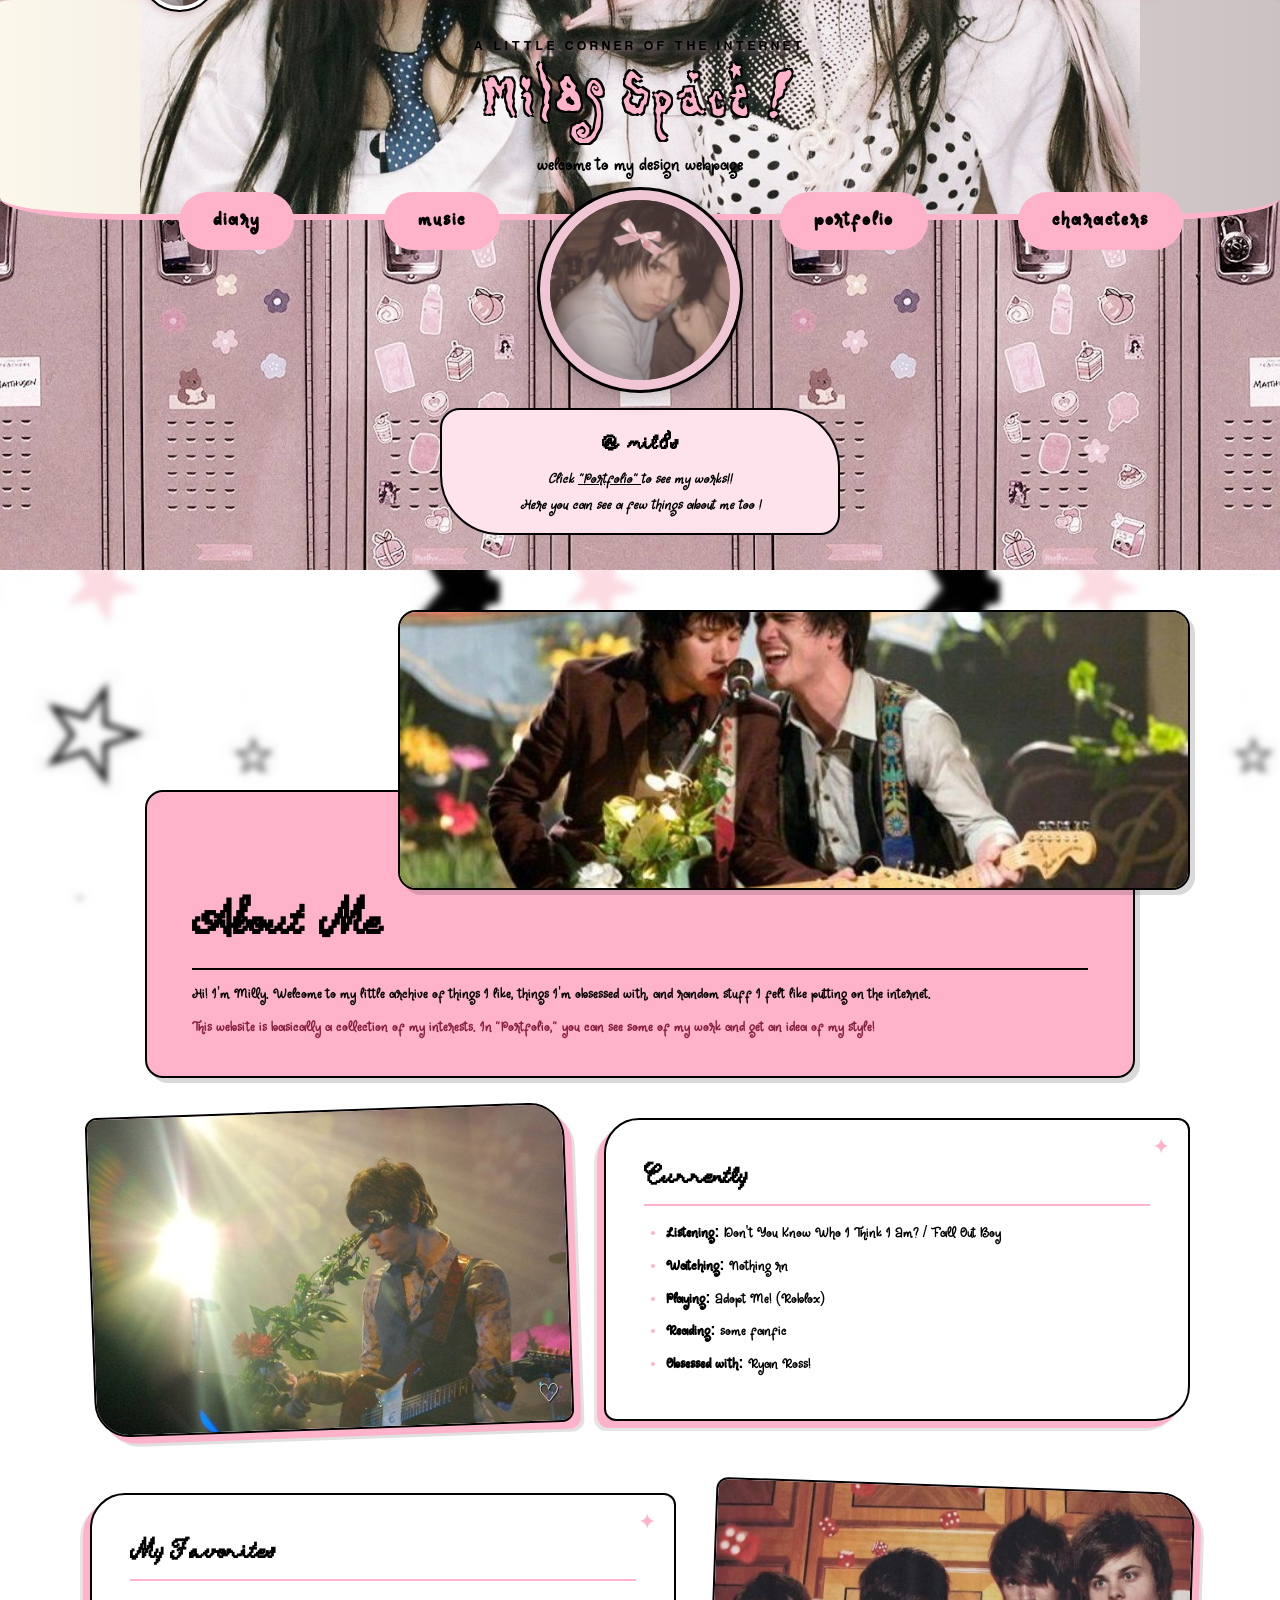
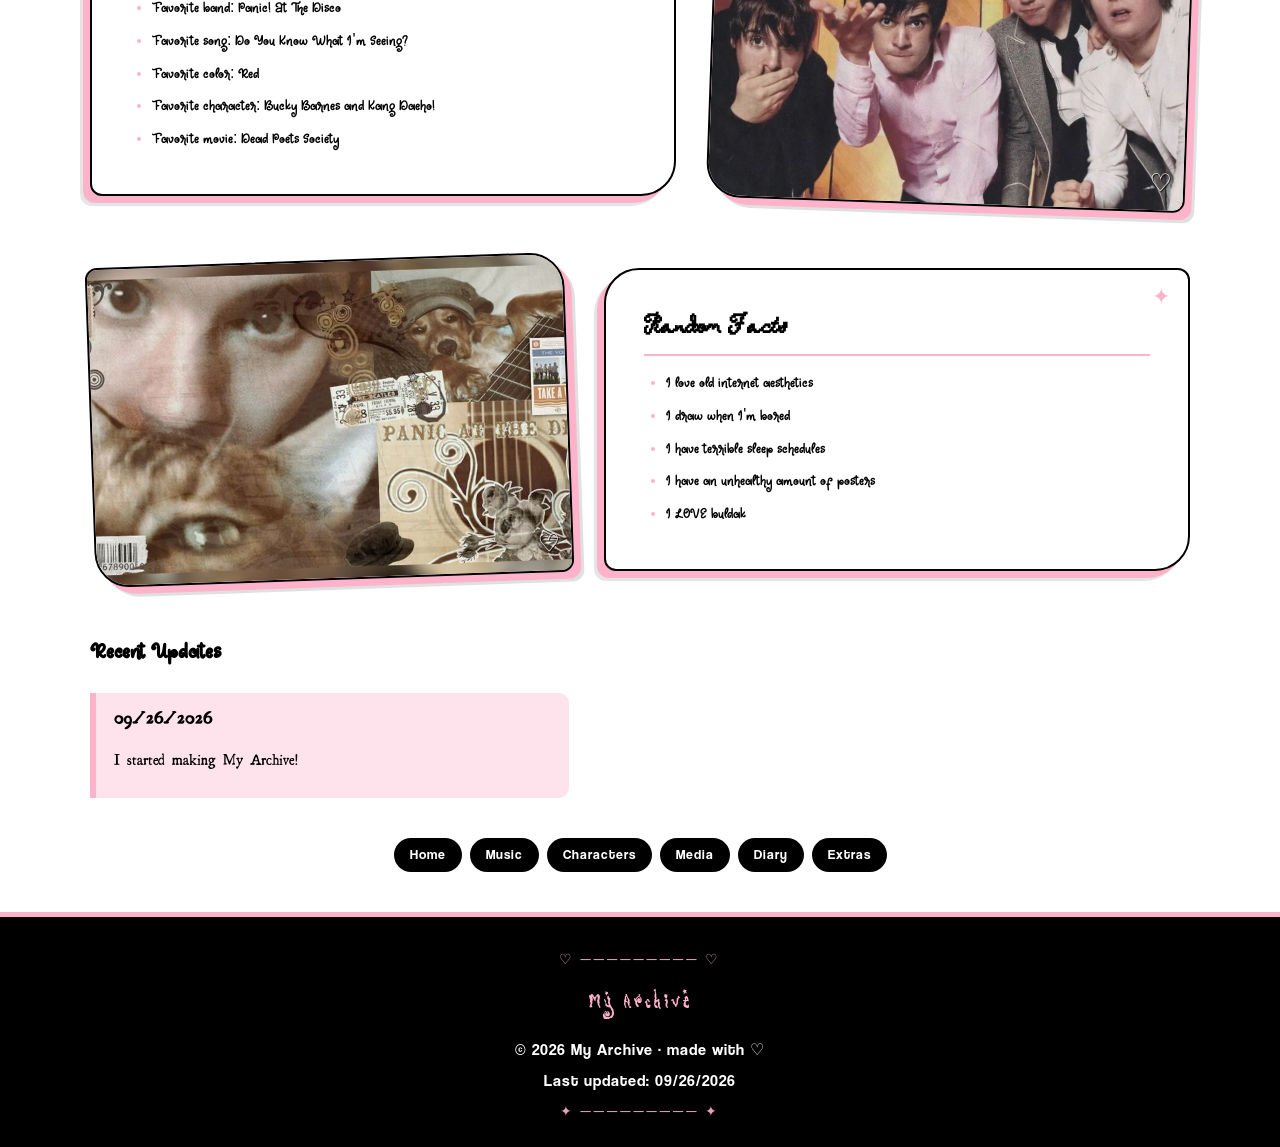
<file: index.html>
<!DOCTYPE html>
<html lang="en">
<head>
    <meta charset="UTF-8">
    <meta name="viewport" content="width=device-width, initial-scale=1.0">
    <link rel="stylesheet" href="css/estilos.css">
    <title>Mil8s Space</title>
</head>


<body>

    <nav class="scroll-nav" id="scrollNav">

        <div class="scroll-profile">
            <div class="scroll-avatar"></div>
            <span>mil8s space</span>
        </div>

        <div class="scroll-links">
            <a href="index.html">menu</a>
            <a href="music.html">music</a>
            <a href="diary.html">diary</a>
            <a href="characters.html">characters</a>
        </div>

    </nav>

    <!-- HEADER -->
    <header class="profile-header">

        <div class="banner">
            <p class="eyebrow">a little corner of the internet</p>
            <h1>Mil8s Space ! </h1>
            <p>welcome to my design webpage</p>
        </div>

        <div class="profile-area">

            <nav class="side-nav left-nav">
                <a href="diary.html">diary</a>
                <a href="music.html">music</a>
            </nav>

            <div class="profile-center">

                <div class="profile-picture">
                    <img src="img/ryro.jpg" alt="My profile picture">
                </div>

                <div class="profile-bio">
                    <h2> @ mil8s </h2>
                    <p>
                        Click  <a href="media.html"> "Portfolio" </a> 
                        to see my works!! <br>  
                      Here you can see a few things about me too !                        
                    </p>
                </div>

            </div>

            <nav class="side-nav right-nav">
                <a href="media.html"> portfolio </a>
                <a href="characters.html"> characters</a>
            </nav>

        </div>

    </header>


  <!-- MAIN CONTENT -->
<main>

    <!-- ABOUT ME -->
 <section class="about-banner">

    <div class="about-image">
        <img src="img/ryden.jpeg" alt="Ryden">
    </div>

    <div class="about-text">
        <h2>About Me</h2>

        <p>
         Hi! I'm Milly.
         Welcome to my little archive of things I like,
         things I'm obsessed with, and random stuff I felt
         like putting on the internet.
        </p>

        <p2>
            This website is basically a collection of my
            interests. In "Portfolio," you can see some of my work
            and get an idea of my style!
        </p2>

    </div>

</section>


    <!-- CURRENTLY -->
    <div class="content-row">

        <div class="content-image">
            <img src="img/ryro2.jpg" alt="Currently">
        </div>

        <section class="content-card">
            <h2>Currently</h2>

            <ul>
                <li><strong>Listening:</strong> Don't You Know Who I Think I Am? / Fall Out Boy</li>
                <li><strong>Watching:</strong> Nothing rn</li>
                <li><strong>Playing:</strong> Adopt Me! (Roblox)</li>
                <li><strong>Reading:</strong> some fanfic</li>
                <li><strong>Obsessed with:</strong> Ryan Ross!</li>
            </ul>
        </section>

    </div>


    <!-- FAVORITES -->
    <div class="content-row reverse">

        <section class="content-card">
            <h2>My Favorites</h2>

            <ul>
                <li>Favorite band: Panic! At The Disco</li>
                <li>Favorite song: Do You Know What I'm Seeing?</li>
                <li>Favorite color: Red</li>
                <li>Favorite character: Bucky Barnes and Kang Daeho!</li>
                <li>Favorite movie: Dead Poets Society</li>
            </ul>
        </section>

        <div class="content-image">
            <img src="img/panic1.jpg" alt="Favorites">
        </div>

    </div>


    <!-- RANDOM FACTS -->
    <div class="content-row">

        <div class="content-image">
            <img src="img/ryrobg.jpg" alt="Random facts">
        </div>

        <section class="content-card">
            <h2>Random Facts</h2>

            <ul>
                <li> I love old internet aesthetics </li>
                <li> I draw when I'm bored </li>
                <li> I have terrible sleep schedules </li>
                <li> I have an unhealthy amount of posters </li>
                <li> I LOVE buldak</li>
            </ul>
        </section>

            <!-- RECENT UPDATES -->
            <section class="card-updates">
                <h2>Recent Updates</h2>

                <article>
                    <h3>09/26/2026</h3>
                    <p>
                        I started making My Archive!
                    </p>
                </article>
            </section>

        </div>


        
    </main>

    <!-- MAIN NAV STRIP -->
    <nav class="main-nav">
        <a href="index.html">Home</a>
        <a href="music.html">Music</a>
        <a href="characters.html">Characters</a>
        <a href="media.html">Media</a>
        <a href="diary.html">Diary</a>
        <a href="extras.html">Extras</a>
    </nav>

<!-- FOOTER -->
<footer>
    <div class="footer-decoration">♡ ───────── ♡</div>
    <p class="footer-title">My Archive</p>
    <p>© 2026 My Archive · made with ♡</p>
    <p>Last updated: 09/26/2026</p>
    <div class="footer-decoration">✦ ───────── ✦</div>
</footer>

<script>
    const scrollNav = document.getElementById("scrollNav");

    window.addEventListener("scroll", () => {

        if (window.scrollY > 250) {
            scrollNav.classList.add("show");
        } else {
            scrollNav.classList.remove("show");
        }

    });
</script>

</body>
</html>

</body>
</html>
</file>
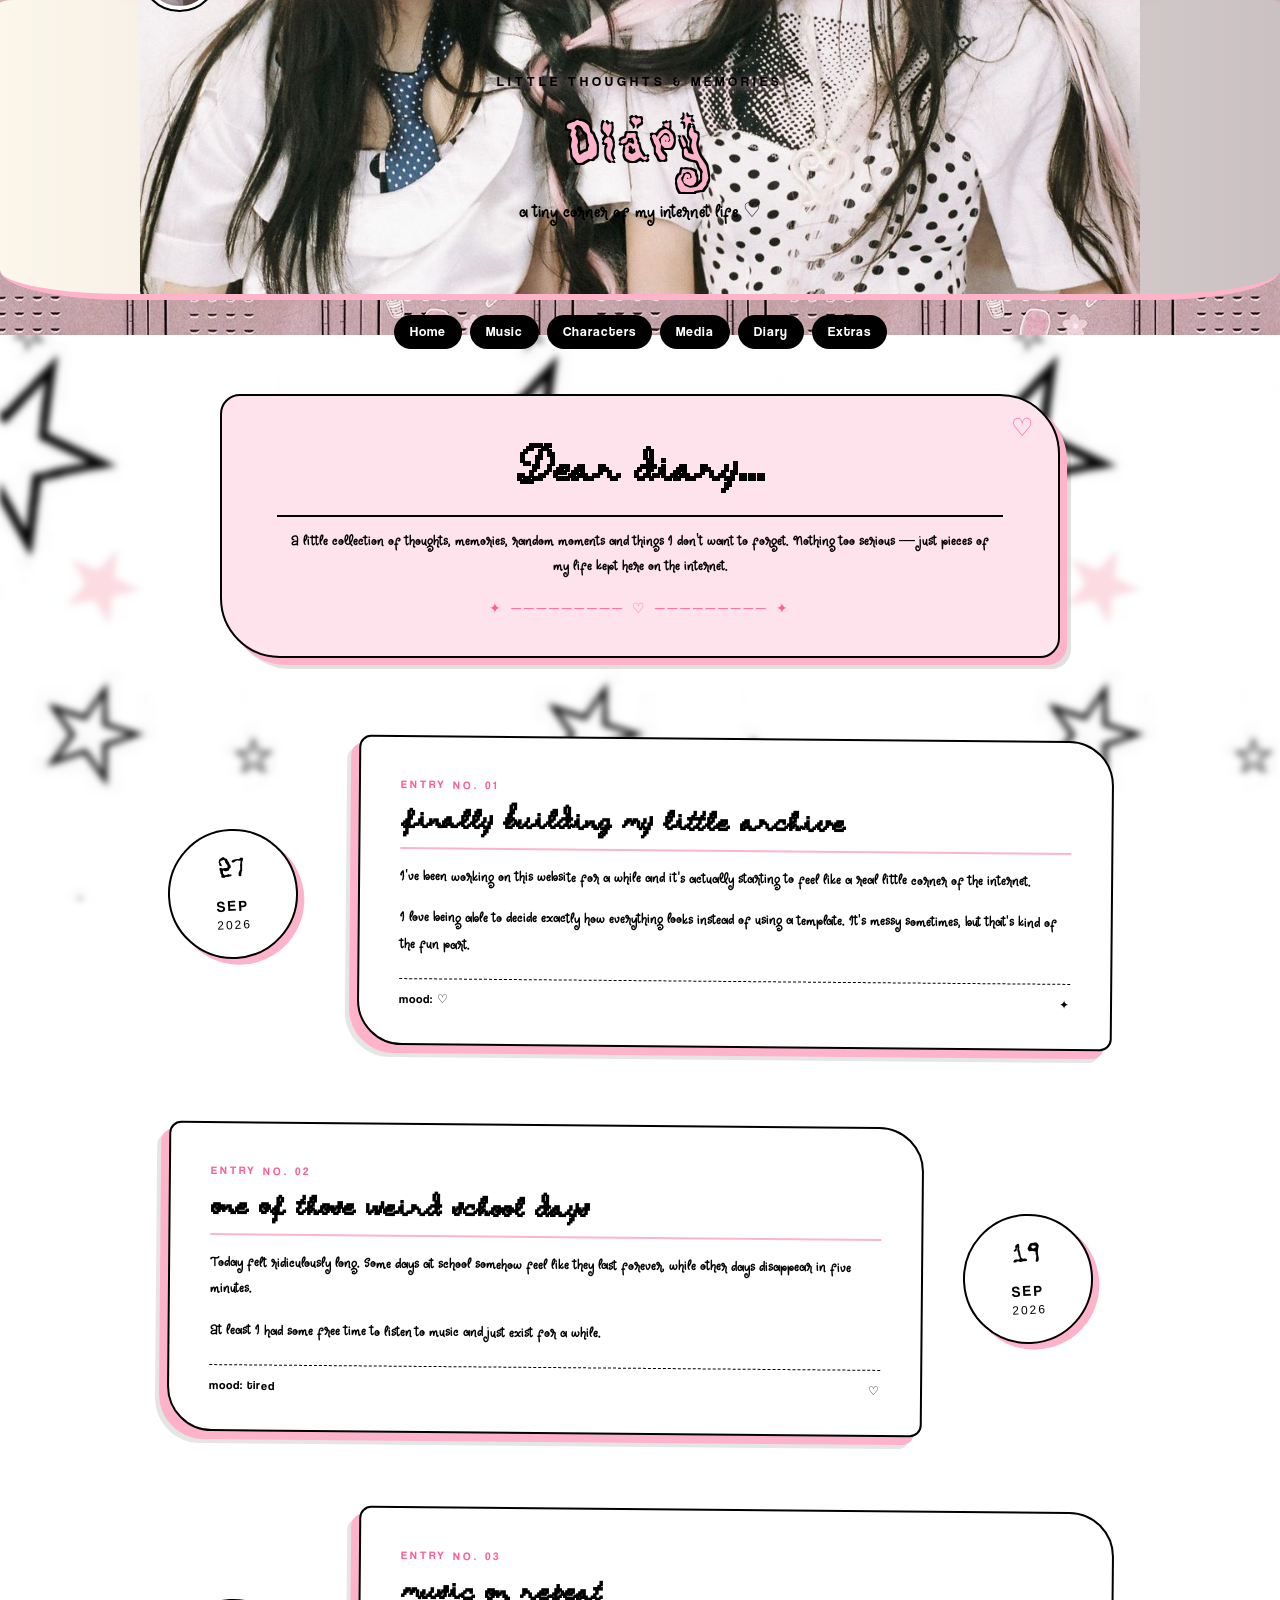
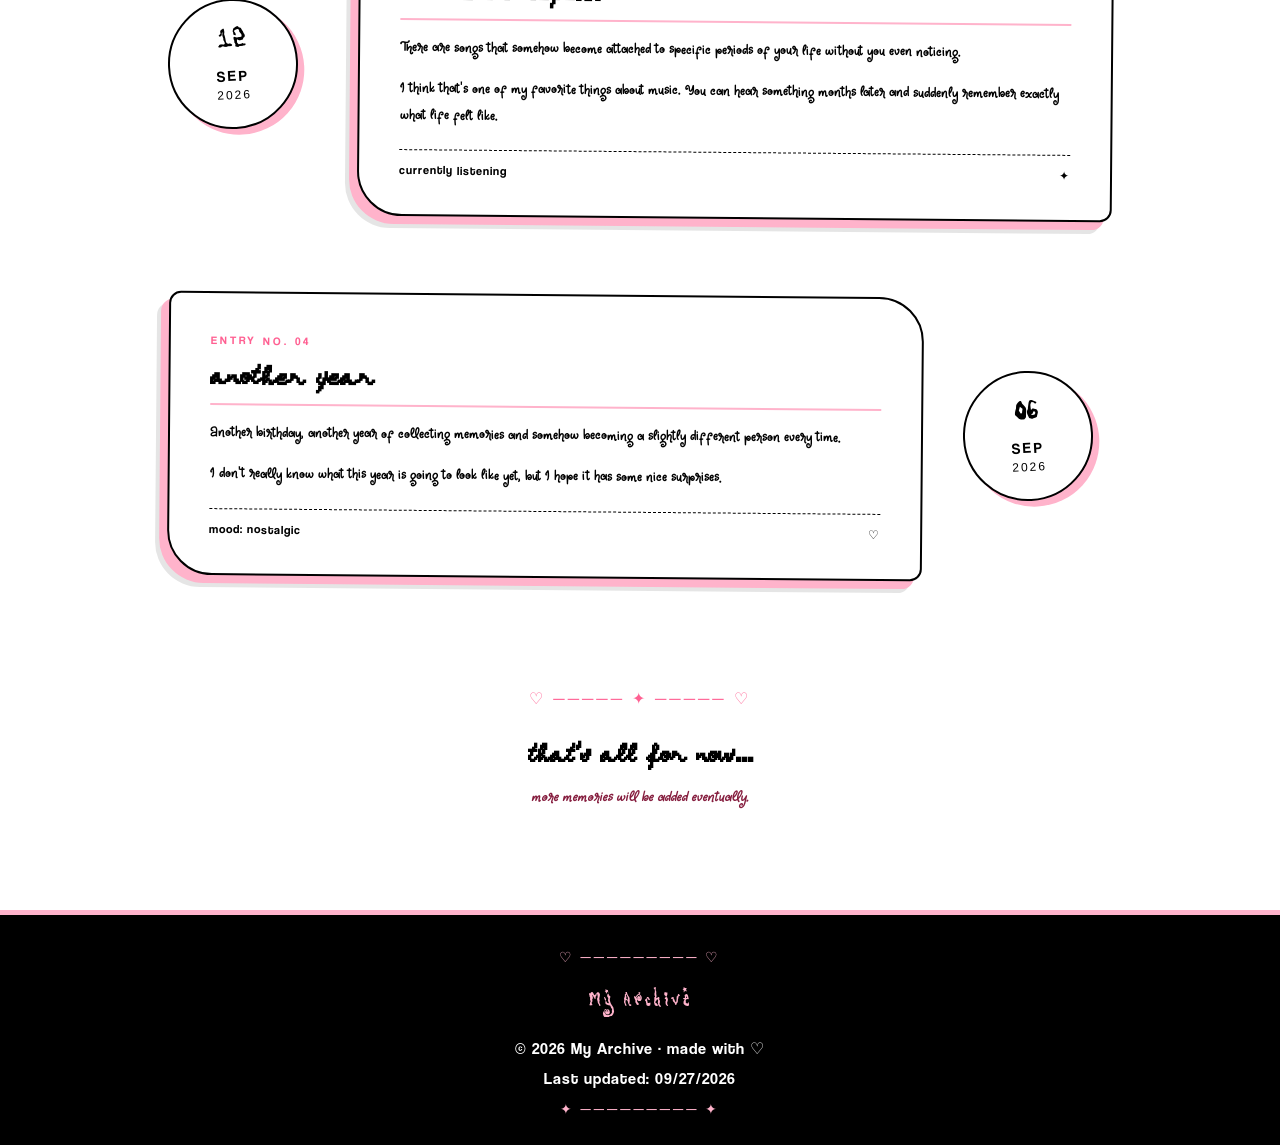
<file: diary.html>
<!DOCTYPE html>
<html lang="en">

<head>
    <meta charset="UTF-8">
    <meta name="viewport" content="width=device-width, initial-scale=1.0">

    <link rel="stylesheet" href="css/diary.css">

    <title>Mil8s Archive — Diary</title>
</head>


<body>


    <!-- =====================================================
         SCROLL NAV
    ====================================================== -->

    <nav class="scroll-nav" id="scrollNav">

        <div class="scroll-profile">
            <div class="scroll-avatar"></div>
            <span>mil8s</span>
        </div>

        <div class="scroll-links">
            <a href="index.html">menu</a>
            <a href="music.html">music</a>
            <a href="diary.html">diary</a>
            <a href="characters.html">characters</a>
        </div>

    </nav>


    <!-- =====================================================
         HEADER
    ====================================================== -->

    <header class="diary-header">

        <div class="diary-banner">

            <p class="eyebrow">
                little thoughts & memories
            </p>

            <h1>Diary</h1>

            <p>
                a tiny corner of my internet life ♡
            </p>

        </div>

    </header>


    <!-- =====================================================
         MAIN NAV
    ====================================================== -->

    <nav class="main-nav">

        <a href="index.html">Home</a>
        <a href="music.html">Music</a>
        <a href="characters.html">Characters</a>
        <a href="media.html">Media</a>
        <a href="diary.html">Diary</a>
        <a href="extras.html">Extras</a>

    </nav>


    <!-- =====================================================
         MAIN
    ====================================================== -->

    <main>


        <!-- =================================================
             INTRO
        ================================================== -->

        <section class="diary-intro">

            <div class="intro-decoration">♡</div>

            <h2>Dear diary...</h2>

            <p>
                A little collection of thoughts, memories,
                random moments and things I don't want to forget.
                Nothing too serious — just pieces of my life
                kept here on the internet.
            </p>

            <div class="intro-line">
                ✦ ───────── ♡ ───────── ✦
            </div>

        </section>


        <!-- =================================================
             DIARY ENTRIES
        ================================================== -->

        <section class="diary-entries">


            <!-- ---------- ENTRY 01 ---------- -->

            <article class="diary-entry">
                <div class="entry-date">
                    <span class="day">27</span>
                    <span class="month">
                        SEP
                    </span>
                    <span class="year">
                        2026
                    </span>

                </div>


                <div class="entry-paper">

                    <span class="entry-number">
                        entry no. 01
                    </span>

                    <h2>
                        finally building my little archive
                    </h2>

                    <p>
                        I've been working on this website for a while
                        and it's actually starting to feel like a real
                        little corner of the internet.
                    </p>

                    <p>
                        I love being able to decide exactly how
                        everything looks instead of using a template.
                        It's messy sometimes, but that's kind of the
                        fun part.
                    </p>

                    <div class="entry-footer">
                        <span>mood: ♡</span>
                        <span>✦</span>
                    </div>

                </div>

            </article>


            <!-- ---------- ENTRY 02 ---------- -->

            <article class="diary-entry reverse">

                <div class="entry-date">

                    <span class="day">19</span>

                    <span class="month">
                        SEP
                    </span>

                    <span class="year">
                        2026
                    </span>

                </div>


                <div class="entry-paper">

                    <span class="entry-number">
                        entry no. 02
                    </span>

                    <h2>
                        one of those weird school days
                    </h2>

                    <p>
                        Today felt ridiculously long. Some days at
                        school somehow feel like they last forever,
                        while other days disappear in five minutes.
                    </p>

                    <p>
                        At least I had some free time to listen to
                        music and just exist for a while.
                    </p>

                    <div class="entry-footer">
                        <span>mood: tired</span>
                        <span>♡</span>
                    </div>

                </div>

            </article>


            <!-- ---------- ENTRY 03 ---------- -->

            <article class="diary-entry">

                <div class="entry-date">

                    <span class="day">12</span>

                    <span class="month">
                        SEP
                    </span>

                    <span class="year">
                        2026
                    </span>

                </div>


                <div class="entry-paper">

                    <span class="entry-number">
                        entry no. 03
                    </span>

                    <h2>
                        music on repeat
                    </h2>

                    <p>
                        There are songs that somehow become attached
                        to specific periods of your life without you
                        even noticing.
                    </p>

                    <p>
                        I think that's one of my favorite things about
                        music. You can hear something months later and
                        suddenly remember exactly what life felt like.
                    </p>

                    <div class="entry-footer">
                        <span>currently listening</span>
                        <span>✦</span>
                    </div>

                </div>

            </article>


            <!-- ---------- ENTRY 04 ---------- -->

            <article class="diary-entry reverse">

                <div class="entry-date">

                    <span class="day">06</span>

                    <span class="month">
                        SEP
                    </span>

                    <span class="year">
                        2026
                    </span>

                </div>


                <div class="entry-paper">

                    <span class="entry-number">
                        entry no. 04
                    </span>

                    <h2>
                        another year
                    </h2>

                    <p>
                        Another birthday, another year of collecting
                        memories and somehow becoming a slightly
                        different person every time.
                    </p>

                    <p>
                        I don't really know what this year is going
                        to look like yet, but I hope it has some nice
                        surprises.
                    </p>

                    <div class="entry-footer">
                        <span>mood: nostalgic</span>
                        <span>♡</span>
                    </div>

                </div>

            </article>


        </section>


        <!-- =================================================
             END
        ================================================== -->

        <section class="diary-end">

            <div>
                ♡ ───── ✦ ───── ♡
            </div>

            <h2>
                that's all for now...
            </h2>

            <p>
                more memories will be added eventually.
            </p>

        </section>


    </main>


    <!-- =====================================================
         FOOTER
    ====================================================== -->

    <footer>

        <div class="footer-decoration">
            ♡ ───────── ♡
        </div>

        <p class="footer-title">
            My Archive
        </p>

        <p>
            © 2026 My Archive · made with ♡
        </p>

        <p>
            Last updated: 09/27/2026
        </p>

        <div class="footer-decoration">
            ✦ ───────── ✦
        </div>

    </footer>


    <!-- =====================================================
         SCRIPT
    ====================================================== -->

    <script>

        const scrollNav =
            document.getElementById("scrollNav");

        window.addEventListener("scroll", () => {

            if (window.scrollY > 250) {

                scrollNav.classList.add("show");

            } else {

                scrollNav.classList.remove("show");

            }

        });

    </script>


</body>
</html>
</file>
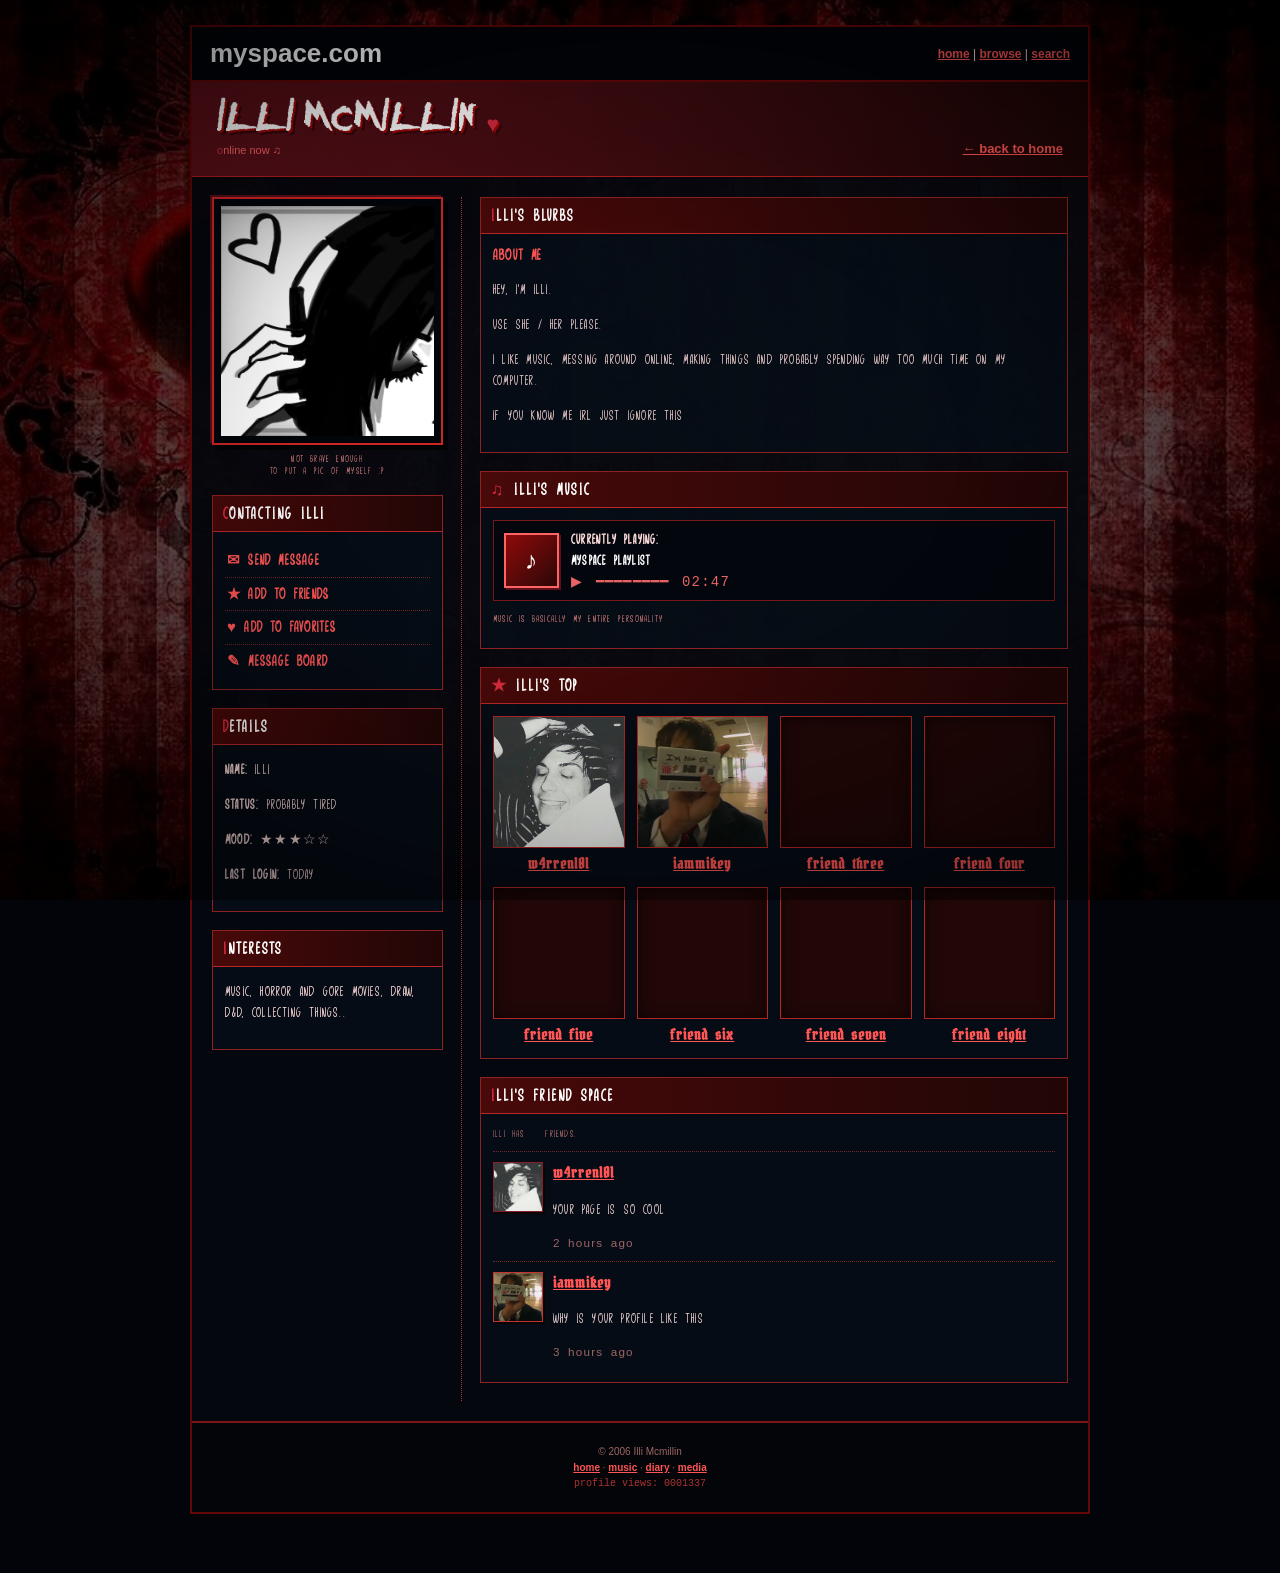
<file: characters/illi.html>
<!DOCTYPE html>
<html lang="en">

<head>
    <meta charset="UTF-8">
    <meta name="viewport" content="width=device-width, initial-scale=1.0">

    <link rel="stylesheet" href="../css/illi.css">

    <title>Illi Mcmillin - MySpace</title>
</head>

<body>

    <div class="myspace">

        <!-- ---------- TOP ---------- -->

        <header class="top">

            <div class="logo">
                myspace<span>.com</span>
            </div>

            <div class="top-links">
                <a href="../index.html">home</a> |
                <a href="#">browse</a> |
                <a href="#">search</a>
            </div>

        </header>


        <!-- ---------- PROFILE HEADER ---------- -->

        <section class="profile-header">

            <div>
                <h1>Illi Mcmillin</h1>

                <p class="status">
                    online now ♫
                </p>
            </div>

            <div class="profile-links">

                <a href="../index.html">← back to home</a>

            </div>

        </section>


        <!-- ---------- MAIN PROFILE ---------- -->

        <main class="profile-grid">


            <!-- LEFT COLUMN -->

            <aside class="left-column">

                <div class="profile-picture">

                    <img
                        src="../img/illipfp.jpg"
                        alt="Illi's profile picture"
                    >

                </div>


                <p class="photo-caption">
                    not brave enough<br>
                    to put a pic of myself :p
                </p>


                <div class="box contact-box">

                    <h2>Contacting Illi</h2>

                    <a href="#">✉ Send Message</a>
                    <a href="#">★ Add to Friends</a>
                    <a href="#">♥ Add to Favorites</a>
                    <a href="#">✎ Message Board</a>

                </div>


                <div class="box">

                    <h2>Details</h2>

                    <p><b>name:</b> Illi</p>
                    <p><b>status:</b> probably tired</p>
                    <p><b>mood:</b> ★★★☆☆</p>
                    <p><b>last login:</b> today</p>

                </div>


                <div class="box">

                    <h2>Interests</h2>

                    <p>
                        music, horror and gore movies, draw,
                        D&D, collecting things..
                    </p>
                </div>
            </aside>


            <!-- RIGHT COLUMN -->
            <section class="right-column">
                <!-- ABOUT ME -->
                <div class="box about">
                    <h2>Illi's Blurbs</h2>
                    <h3>About me</h3>
                    <p>
                        hey, i'm illi.
                    </p>

                    <p>
                        use she / her please.
                    </p> 

                    <p>
                        i like music, messing around online,
                        making things and probably spending
                        way too much time on my computer.
                    </p>

                    <p>
                        if you know me irl just ignore this
                    </p>

                </div>


                <!-- MUSIC -->

                <div class="box music">

                    <h2>♫ Illi's Music</h2>

                    <div class="song">

                        <div class="album">
                            ♪
                        </div>

                        <div class="song-info">

                            <b>currently playing:</b>

                            <strong>
                                myspace playlist
                            </strong>

                            <span>
                                ▶ ━━━━━━━━ 02:47
                            </span>

                        </div>

                    </div>

                    <p class="music-note">
                        music is basically my entire personality
                    </p>

                </div>


                <!-- TOP 8 -->

                <div class="box">
                    <h2>★ Illi's Top 8</h2>
                    <div class="top-eight">

                <div class="friend">
                     <div class="friend-img">
                       <img src="../img/warrenpfp.jpg" alt="warren">
               </div>
                     <a href="#">w4rrenl0l</a>
                </div>

                <div class="friend">
                     <div class="friend-img">
                       <img src="../img/mikeypfp.jpg" alt="Mikey">
               </div>
                     <a href="#">iammikey</a>
                </div>

                        <div class="friend">
                            <div class="friend-img">03</div>
                            <a href="#">friend three</a>
                        </div>

                        <div class="friend">
                            <div class="friend-img">04</div>
                            <a href="#">friend four</a>
                        </div>

                        <div class="friend">
                            <div class="friend-img">05</div>
                            <a href="#">friend five</a>
                        </div>

                        <div class="friend">
                            <div class="friend-img">06</div>
                            <a href="#">friend six</a>
                        </div>

                        <div class="friend">
                            <div class="friend-img">07</div>
                            <a href="#">friend seven</a>
                        </div>

                        <div class="friend">
                            <div class="friend-img">08</div>
                            <a href="#">friend eight</a>
                        </div>

                    </div>

                </div>


                <!-- COMMENTS -->

                <div class="box comments">
                    <h2>Illi's Friend Space</h2>
                    <p class="small">
                        Illi has 12 friends.
                    </p>

                <div class="comment">
                <div class="comment-pic">
                   <img src="../img/warrenpfp.jpg" alt="Warren">
                 </div>
                  <div>
                   <a href="#">w4rrenl0l</a>
                   <p>
                     YOUR PAGE IS SO COOL
                  </p>
                      <small>
                         2 hours ago
                      </small>
             </div>
        </div>

                <div class="comment">
                <div class="comment-pic">
                   <img src="../img/mikeypfp.jpg" alt="Mikey">
                 </div>
                  <div>
                   <a href="#">iammikey</a>
                   <p>
                     why is your profile like this
                  </p>
                      <small>
                         3 hours ago
                      </small>
             </div>

</div>

                </div>


            </section>

        </main>


        <!-- ---------- FOOTER ---------- -->

        <footer>

            <p>
                © 2006 Illi Mcmillin
            </p>

            <p>
                <a href="../index.html">home</a> ·
                <a href="#">music</a> ·
                <a href="#">diary</a> ·
                <a href="#">media</a>
            </p>

            <p class="counter">
                profile views: 0001337
            </p>

        </footer>

    </div>

</body>
</html>
</file>
<file: css/estilos.css>
/* ---------- PALETA BANNER: ROSA / BLANCO / NEGRO ---------- */
:root {
    --pink-strong: #FF6092;
    --pink: #FFB3CB;
    --pink-light: #FFE3EC;
    --white: #FFFFFF;
    --black: #000000;
    --gray: #B7B7B7;
}

/* ---------- FONTS ---------- */

@font-face {
    font-family: "Pretty On The Inside";
    src: url("../fonts/poti.ttf");
}

@font-face {
    font-family: "Hillos";
    src: url("../fonts/Hillos.otf");
}

@font-face {
    font-family: "Cavalhatriz";
    src: url("../fonts/Cavalhatriz.ttf");
}

@font-face {
    font-family: "Coolvetica";
    src: url("../fonts/Coolvetica.otf");
}

@font-face {
    font-family: "Essays 1743";
    src: url("../fonts/Essays1743.ttf");
}


/* ---------- GENERAL ---------- */

* {
    box-sizing: border-box;
}

body {
    margin: 0;
    padding: 0;

    background-color: #ffffff;
    color: #000000;

    font-family: "Hillos", Arial, Helvetica, sans-serif;
    line-height: 1.6;

    position: relative;
}

body::before {
    content: "";
    position: fixed;
    inset: 0;
    background-image: url(../img/cutestars.jpg);
    filter: blur(3px);
    background-size: 500px;
    z-index: -1;
}

a {
    color: inherit;
}

img {
    display: block;
    max-width: 100%;
}


/* ---------- HEADER ---------- */

.profile-header {
    width: 100%;
    position: relative;
    padding-bottom: 35px;
    overflow: hidden;
}

/* ---------- FONDO DEL HEADER ---------- */

.profile-header::before {
    content: "";
    position: absolute;
    inset: 0;
    background-image: url(../img/lockers.jpg);
    background-size: 600px;
    background-position: center;
    filter: blur(0px);
    transform: scale(1.05);
    z-index: 0;
}

/* ---------- CONTENIDO ---------- */

.profile-header > * {
    position: relative;
    z-index: 1;
}


.banner {
    height: 220px;
            border-radius: 1% 1% 10% 10%;
    background-image:
        url(../img/gg.jpg),
        linear-gradient(to right, #fcf7eb, #cbc1c3);
    background-repeat: no-repeat, no-repeat;
    background-size: 1000px, cover;
    background-position: center 25%, center;
    display: flex;
    flex-direction: column;
    justify-content: center;
    align-items: center;
    text-align: center;
    border-bottom: 6px solid #FFB3CB;
}


/* texto pequeño de arriba */
.banner p.eyebrow {
    margin: 0px 0px 8px 0px;
    color: #000000;
    font-family: "Coolvetica", sans-serif;
    font-size: 0.85rem;
text-shadow: 2px 2px 9px  #F0C5D4;
    letter-spacing: 4px;
    text-transform: uppercase;
}


/* MY ARCHIVE */
.banner h1 {
    margin: 0px 0px 9px 0px;
    color: #FFB3CB;
    font-family: "Pretty On The Inside";
    font-size: 87px;
    font-weight: normal;
    line-height: 1;
    letter-spacing: 5px;
text-shadow:
    2px 2px 0 #000000,
   -2px -2px 0 #000000,
    2px -2px 0 #000000,
   -2px 2px 0 #000000;
}

.banner p {
    margin: 2px 0 0;
    color: #000000;
    font-family: "Hillos", sans-serif;
    font-size: 20px;
    line-height: 0.9;
}


/* ---------- PROFILE AREA ---------- */

.profile-area {
    width: 90%;
    max-width: 1100px;
    margin: -30px auto 0;
    display: flex;
    align-items: flex-start;
    justify-content: center;
    gap: 25px;
}


/* ---------- CENTER ---------- */

.profile-center {
    width: 230px;
    display: flex;
    flex-direction: column;
    align-items: center;
    flex-shrink: 0;
    
}


/* ---------- PROFILE PICTURE ---------- */

.profile-picture {
    width: 200px;
    height: 200px;
    border-radius: 60%;
    background-image: url("../img/ryro.jpg");
    background-size: cover;
    background-position: center;
    border: 10px solid #F0C5D4;
    outline: 3px solid #000000;
    overflow: hidden;
    position: relative;
    z-index: 2;
    box-shadow: 0 8px 20px rgba(0, 0, 0, 0.25);
}

.profile-picture img {
    width: 100%;
    height: 100%;

    object-fit: cover;

    display: block;
}


/* ---------- BIO ---------- */

.profile-bio {
    width: 400px;
    margin-top: 18px;
    padding: 14px;
    background-color: #FFE3EC;
    border: 2px solid #000000;
    border-radius: 20px 60px;
    text-align: center;
}

.profile-bio h2 {
    margin: 0 0 5px;
    color: #000000;
    font-family: "Cavalhatriz", serif;
    font-size: 1.5rem;
}

.profile-bio p {
    margin: 0;
    font-family: "Hillos", sans-serif;
    font-size: 1rem;
    font-style: italic;
}


/* ---------- SIDE NAV ---------- */

.side-nav {
    
    flex: 1;
    display: flex;
    align-items: center;
    gap: 90px;
    padding-top: 2px;
}

.left-nav {
    justify-content: flex-end;
}

.right-nav {
    justify-content: flex-start;
}

.side-nav a {
    padding: 12px 34px;
    color: #000000;
    background-color: #FFB3CB;
    font-family: "Hillos", sans-serif;
    font-size: 21px;
    font-weight: 700;
    letter-spacing: 2px;
    text-decoration: none;

    border-radius: 30px;

    display: inline-block;
    transition: 0.3s ease;
}

.side-nav a:hover {
    color: #FFB3CB;
    background-color: #000000;
    box-shadow: 5px 5px 0 #F0C5D4;

    transform: translate(-2px, -2px);
}


/* ---------- MAIN NAV STRIP ---------- */

.main-nav {
    width: 90%;
    max-width: 1000px;
    margin: -20px auto 40px;

    display: flex;
    justify-content: center;
    flex-wrap: wrap;
    gap: 8px;
}

.main-nav a {
    padding: 6px 16px;

    background-color: #000000;
    color: #FFFFFF;

    font-family: "Coolvetica", sans-serif;
    font-size: 0.85rem;
    letter-spacing: 1px;

    text-decoration: none;
    border-radius: 999px;

    transition: 0.2s ease;
}

.main-nav a:hover {
    background-color: #FFB3CB;
    color: #000000;
}


/* ---------- MAIN ---------- */

main {
    width: 92%;
    max-width: 1100px;
    margin: 0 auto 60px;
}


/* ---------- ABOUT ME ---------- */

.about-banner {
    position: relative;
    width: 100%;
    min-height: 500px;
    margin-bottom: 40px;
}


/* ---------- IMAGE CARD ---------- */

.about-image {
    position: absolute;
    top: 40px;       /* baja la imagen */
    right: 0;       /* la pega al lado derecho */
    width: 72%;
    height: 280px;
    background-color: #FFE3EC;
    border: 2px solid #000000;
    border-radius: 18px;
    overflow: hidden;
    box-shadow: 5px 5px 0 rgba(0, 0, 0, 0.15);
    z-index: 2;
}
.about-image img {
    width: 100%;
    height: 100%;
    object-fit: cover;
    display: block;
}


/* ---------- TEXT CARD ---------- */

.about-text {
    position: absolute;
    left: 5%;
    right: 5%;
    top: 220px;
    min-height: 280px;
    padding: 90px 45px 35px;
    background-color: #FFB3CB;
    border: 2px solid #000000;
    border-radius: 18px;
    box-shadow: 5px 5px 0 rgba(0, 0, 0, 0.15);
    z-index: 1;
}


/* ---------- TITLE ---------- */

.about-text h2 {
    margin: 0 0 12px;
    color: #000000;
    font-family: "Cavalhatriz", serif;
    font-size: 50px;
    border-bottom: 2px solid #FFB3CB;
    padding-bottom: 6px;
}


/* ---------- TEXT ---------- */

.about-text p {
    margin: 8px 0;
}

.about-text h2 {
    margin-top: 0;
    color: #000000;
    font-family: "Cavalhatriz", serif;
    font-size: 50px;
    border-bottom: 2px solid #000000;
    padding-bottom: 6px;
}

.about-text p2 {
    margin: 8px 0;
    color: #861e3f;
}

/* ---------- CONTENT ROWS ---------- */

.content-row {
    display: grid;
    grid-template-columns: 0.9fr 1.1fr;
    gap: 35px;

    margin-bottom: 55px;

    align-items: center;
}


/* ---------- IMAGE CARDS ---------- */

.content-image {
    position: relative;

    height: 320px;

    background-color: #FFE3EC;

    border: 2px solid #000000;
    border-radius: 12px 35px 12px 35px;

    overflow: hidden;

    box-shadow:
        7px 7px 0 #FFB3CB,
        10px 10px 0 rgba(0, 0, 0, 0.12);

    transform: rotate(-2deg);

    transition:
        transform 0.3s ease,
        box-shadow 0.3s ease;
}


.content-image img {
    width: 100%;
    height: 100%;

    object-fit: cover;

    display: block;

    transition: transform 0.4s ease;
}


/* efecto al pasar el mouse */

.content-image:hover {
    transform: rotate(0deg) translateY(-4px);

    box-shadow:
        9px 9px 0 #FFB3CB,
        12px 12px 0 rgba(0, 0, 0, 0.15);
}

.content-image:hover img {
    transform: scale(1.04);
}


/* ---------- SMALL IMAGE DECORATION ---------- */

.content-image::after {
    content: "♡";

    position: absolute;

    right: 12px;
    bottom: 8px;

    color: #FFFFFF;

    font-family: Arial, sans-serif;
    font-size: 25px;

    text-shadow: 1px 1px 0 #000000;
}


/* ---------- TEXT CARDS ---------- */

.content-card {
    position: relative;

    background-color: #FFFFFF;

    border: 2px solid #000000;

    border-radius: 35px 12px 35px 12px;

    padding: 35px 38px;

    box-shadow:
        -7px 7px 0 #FFB3CB,
        -10px 10px 0 rgba(0, 0, 0, 0.10);

    display: flex;
    flex-direction: column;
    justify-content: center;

    min-height: 260px;
}


/* pequeño detalle arriba */

.content-card::before {
    content: "✦";

    position: absolute;

    top: 12px;
    right: 18px;

    color: #FFB3CB;

    font-size: 22px;
}


/* ---------- TITLES ---------- */

.content-card h2 {
    margin: 0 0 15px;

    color: #000000;

    font-family: "Cavalhatriz", serif;

    font-size: 1.9rem;

    border-bottom: 2px solid #FFB3CB;

    padding-bottom: 8px;
}


/* ---------- REVERSE ROWS ---------- */

.content-row.reverse {
    grid-template-columns: 1.1fr 0.9fr;
}


/* imagen del lado derecho */

.content-row.reverse .content-image {
    transform: rotate(2deg);
}

.content-row.reverse .content-image:hover {
    transform: rotate(0deg) translateY(-4px);
}


/* ---------- LISTS ---------- */

.content-card ul {
    padding-left: 22px;
    margin: 0;
}

.content-card li {
    margin-bottom: 7px;
}

.content-card li::marker {
    color: #FFB3CB;
}

.content-card h2 {
    margin-top: 0;
    color: #000000;
    font-family: "Cavalhatriz", serif;
    font-size: 1.7rem;

    border-bottom: 2px solid #FFB3CB;

    padding-bottom: 6px;
}


/* ---------- LISTS ---------- */

ul {
    padding-left: 22px;
    margin: 0;
}
li {
    margin-bottom: 4px;
}
li::marker {
    color: #FFB3CB;
}


/* ---------- RECENT UPDATES ---------- */

article {
    background-color: #FFE3EC;
    border-left: 6px solid #FFB3CB;
    border-radius: 0 10px 10px 0;
    padding: 12px 18px;
}
article h3 {
    margin-top: 0;
    margin-bottom: 6px;

    color: #000000;

    font-family: "Essays 1743", serif;
    font-size: 1.05rem;
}

article p {
    font-family: "Essays 1743", serif;
    font-size: 0.95rem;
}


/* ---------- FOOTER ---------- */

footer {
    background-color: #000000;
    color: #FFFFFF;

    text-align: center;

    padding: 30px 20px 25px;

    border-top: 5px solid #FFB3CB;

    font-family: "Coolvetica", sans-serif;
    letter-spacing: 1px;

    position: relative;
}


/* TÍTULO */

.footer-title {
    margin: 8px 0;

    font-family: "Pretty On The Inside", sans-serif;
    font-size: 2rem;

    color: #FFB3CB;
    letter-spacing: 3px;
}

/* TEXTO */
footer p {
    margin: 5px 0;
}

/* DECORACIONES */
.footer-decoration {
    color: #FFB3CB;

    font-size: 0.9rem;
    letter-spacing: 3px;

    opacity: 0.9;
}

/* ---------- SCROLL NAVBAR ---------- */

.scroll-nav {
    position: fixed;
    top: 12px;
    left: 50%;
    transform: translate(-50%, -150%);
    width: 92%;
    max-width: 1050px;
    height: 62px;
    background-color: #FFB3CB;
    border: 2px solid #000000;
    border-radius: 22px;
    display: flex;
    align-items: center;
    justify-content: space-between;
    padding: 0 25px;
    z-index: 1000;
    /* sombra rosita */
    box-shadow:
        0 5px 0 #FFFFFF,
        0 8px 18px rgba(255, 96, 146, 0.30);

    transition: transform 0.4s ease;
}


/* Cuando aparece */

.scroll-nav.show {
    transform: translate(-50%, 0);
}


/* ---------- PERFIL ---------- */

.scroll-profile {
    display: flex;
    align-items: center;
    gap: 11px;
    color: #000000;
    font-family: "Cavalhatriz", sans-serif;
    font-size: 40px;
    letter-spacing: 1px;
}


/* ---------- FOTO DE PERFIL ---------- */

.scroll-avatar {
    width: 75px;
    height: 75px;
    border-radius: 50%;
    background-image: url(../img/ryro.jpg);
    background-size: cover;
    background-position: center;
    border: 4px solid #FFFFFF;
    outline: 2px solid #000000;
    position: relative;
    top: 22px;
    flex-shrink: 0;
    box-shadow:
        0 4px 8px rgba(96, 71, 52, 0.2),
        0 4px 12px rgba(240, 197, 212, 0.5);
}


/* ---------- LINKS ---------- */

.scroll-links {
    display: flex;
    align-items: center;
    gap: 25px;
}


.scroll-links a {
    position: relative;
    color: #000000;
    font-family: "Hillos", sans-serif;
    font-size: 0.95rem;
    text-decoration: none;
    letter-spacing: 1px;
    padding: 6px 3px;
    transition: 0.2s ease;
}


/* línea rosita debajo */

.scroll-links a::after {
    content: "";
    position: absolute;
    left: 0;
    bottom: 0;
    width: 0;
    height: 3px;
    background-color: #FFFFFF;
    border-radius: 999px;
    transition: width 0.25s ease;
}


.scroll-links a:hover {
    color: #000000;
}


.scroll-links a:hover::after {
    width: 100%;
}
/* =========================================================
   RESPONSIVE
========================================================= */


/* =========================================================
   TABLET
========================================================= */

@media (max-width: 1000px) {

    /* ---------- HEADER ---------- */

    .banner {
        height: 220px;
        padding: 20px;
    }

    .banner h1 {
        font-size: 68px;
        letter-spacing: 3px;
    }

    .banner p {
        font-size: 18px;
    }


    /* ---------- PROFILE ---------- */

    .profile-area {
        width: 94%;
        gap: 15px;
    }

    .side-nav {
        gap: 20px;
    }

    .side-nav a {
        padding: 10px 22px;
        font-size: 18px;
    }


    /* ---------- ABOUT ---------- */

    .about-banner {
        min-height: 520px;
    }

    .about-image {
        width: 75%;
    }

    .about-text {
        left: 3%;
        right: 3%;
        padding: 85px 35px 30px;
    }


    /* ---------- CONTENT ---------- */

    .content-row {
        gap: 25px;
    }

    .content-image {
        height: 280px;
    }

    .content-card {
        padding: 30px;
    }


    /* ---------- SCROLL NAV ---------- */

    .scroll-nav {
        width: 94%;
        height: 58px;
        padding: 0 18px;
        border-radius: 20px;
    }

    .scroll-profile {
        font-size: 30px;
        gap: 8px;
    }

    .scroll-avatar {
        width: 60px;
        height: 60px;
        top: 18px;
    }

    .scroll-links {
        gap: 15px;
    }

    .scroll-links a {
        font-size: 0.85rem;
        letter-spacing: 0.5px;
    }

}


/* =========================================================
   MOBILE
========================================================= */

@media (max-width: 700px) {


    /* =====================================================
       HEADER
    ===================================================== */

    .profile-header {
        padding-bottom: 25px;
    }

    .banner {
        height: 200px;
        padding: 15px;
    }

    .banner p.eyebrow {
        font-size: 0.7rem;
        letter-spacing: 2px;
        margin-bottom: 5px;
    }

    .banner h1 {
        font-size: clamp(48px, 14vw, 65px);
        letter-spacing: 2px;
        line-height: 0.95;
    }

    .banner p {
        font-size: 16px;
        line-height: 1;
    }


    /* =====================================================
       PROFILE AREA
    ===================================================== */

    .profile-area {
        width: 92%;
        margin: -20px auto 0;

        display: flex;
        flex-direction: column;
        align-items: center;

        gap: 15px;
    }


    /* ---------- CENTER ---------- */

    .profile-center {
        width: 100%;
        order: 1;
    }


    /* ---------- PROFILE PICTURE ---------- */

    .profile-picture {
        width: 155px;
        height: 155px;
        border-width: 6px;
    }


    /* ---------- BIO ---------- */

    .profile-bio {
        width: 100%;
        max-width: 400px;

        margin-top: 15px;

        padding: 13px 15px;

        border-radius: 18px 45px;
    }

    .profile-bio h2 {
        font-size: 1.35rem;
    }

    .profile-bio p {
        font-size: 0.95rem;
    }


    /* =====================================================
       SIDE NAV
    ===================================================== */

    .side-nav {
        width: 100%;

        display: flex;
        justify-content: center;

        gap: 10px;

        padding: 0;

        order: 2;
    }

    .left-nav,
    .right-nav {
        justify-content: center;
    }

    .side-nav a {
        padding: 9px 18px;

        font-size: 16px;
        letter-spacing: 1px;

        white-space: nowrap;
    }


    /* =====================================================
       MAIN NAV
    ===================================================== */

    .main-nav {
        width: 92%;

        margin: 10px auto 30px;

        gap: 6px;
    }

    .main-nav a {
        padding: 6px 12px;

        font-size: 0.78rem;
    }


    /* =====================================================
       MAIN
    ===================================================== */

    main {
        width: 92%;
        margin-bottom: 45px;
    }


    /* =====================================================
       ABOUT
    ===================================================== */

    .about-banner {
        width: 100%;

        min-height: auto;

        margin-bottom: 35px;

        display: flex;
        flex-direction: column;
    }


    /* ---------- ABOUT IMAGE ---------- */

    .about-image {
        position: relative;

        top: auto;
        right: auto;

        width: 92%;
        height: 230px;

        margin: 0 0 0 auto;

        z-index: 2;
    }


    /* ---------- ABOUT TEXT ---------- */

    .about-text {
        position: relative;

        left: auto;
        right: auto;
        top: auto;

        width: 96%;

        min-height: auto;

        margin: -30px auto 0;

        padding: 55px 22px 25px;

        z-index: 1;
    }

    .about-text h2 {
        font-size: 1.7rem;
    }

    .about-text p {
        font-size: 0.95rem;
    }


    /* =====================================================
       CONTENT ROWS
       
       MOBILE:
       
       FOTO
       INFO
       
       FOTO
       INFO
       
       FOTO
       INFO
    ===================================================== */

    .content-row,
    .content-row.reverse {

        display: flex;

        flex-direction: column;

        width: 100%;

        gap: 25px;

        margin-bottom: 45px;

        align-items: stretch;
    }


    /* ---------- IMAGE ALWAYS FIRST ---------- */

    .content-row .content-image {

        order: 1;

        width: 94%;
        height: 250px;

        margin: 0 auto;

        transform: rotate(-1.5deg);
    }


    /* ---------- REVERSE IMAGE ---------- */

    .content-row.reverse .content-image {

        order: 1;

        transform: rotate(1.5deg);
    }


    /* ---------- IMAGE HOVER ---------- */

    .content-image:hover,
    .content-row.reverse .content-image:hover {

        transform: rotate(0deg) translateY(-3px);
    }


    /* ---------- TEXT CARD ALWAYS SECOND ---------- */

    .content-row .content-card {

        order: 2;

        width: 100%;

        min-height: auto;

        padding: 27px 23px;

        border-radius: 28px 10px 28px 10px;

        box-shadow:
            -5px 5px 0 #F0C5D4,
            -8px 8px 0 rgba(96, 71, 52, 0.10);
    }


    /* =====================================================
       CONTENT TITLES
    ===================================================== */

    .content-card h2 {

        font-size: 1.55rem;

        margin-bottom: 12px;

        padding-bottom: 6px;
    }


    /* =====================================================
       LISTS
    ===================================================== */

    .content-card ul {
        padding-left: 20px;
    }

    .content-card li {
        margin-bottom: 5px;
    }


    /* =====================================================
       RECENT UPDATES
    ===================================================== */

    article {
        padding: 11px 15px;
    }

    article h3 {
        font-size: 1rem;
    }

    article p {
        font-size: 0.9rem;
    }


    /* =====================================================
       FOOTER
    ===================================================== */

    footer {
        padding: 25px 15px 20px;
    }

    .footer-title {
        font-size: 1.7rem;
        letter-spacing: 2px;
    }


    /* =====================================================
       SCROLL NAV
    ===================================================== */

    .scroll-nav {

        width: calc(100% - 20px);

        height: 54px;

        padding: 0 12px;

        border-radius: 18px;
    }

    .scroll-profile {

        font-size: 22px;

        gap: 7px;
    }

    .scroll-avatar {

        width: 47px;
        height: 47px;

        top: 15px;

        border-width: 3px;
    }

    .scroll-links {
        gap: 10px;
    }

    .scroll-links a {

        font-size: 0.72rem;

        letter-spacing: 0;

        padding: 5px 2px;
    }

}


/* =========================================================
   SMALL PHONES
========================================================= */

@media (max-width: 430px) {


    /* ---------- HEADER ---------- */

    .banner {
        height: 190px;
    }

    .banner h1 {

        font-size: 50px;

        letter-spacing: 1px;
    }

    .banner p.eyebrow {

        font-size: 0.62rem;

        letter-spacing: 1.5px;
    }

    .banner p {
        font-size: 14px;
    }


    /* ---------- PROFILE ---------- */

    .profile-picture {
        width: 135px;
        height: 135px;
    }

    .profile-bio {
        padding: 12px;
    }

    .profile-bio h2 {
        font-size: 1.2rem;
    }

    .profile-bio p {
        font-size: 0.88rem;
    }


    /* ---------- SIDE BUTTONS ---------- */

    .side-nav {
        gap: 7px;
    }

    .side-nav a {
        padding: 8px 13px;
        font-size: 14px;
    }


    /* ---------- MAIN NAV ---------- */

    .main-nav {
        gap: 5px;
    }

    .main-nav a {
        padding: 5px 9px;
        font-size: 0.72rem;
    }


    /* ---------- ABOUT ---------- */

    .about-image {
        width: 94%;
        height: 200px;
    }

    .about-text {
        width: 98%;

        padding: 50px 17px 22px;
    }

    .about-text h2 {
        font-size: 1.5rem;
    }


    /* =====================================================
       CONTENT
    ===================================================== */

    .content-image,
    .content-row.reverse .content-image {

        width: 92%;

        height: 210px;
    }

    .content-card {
        padding: 23px 18px;
    }

    .content-card h2 {
        font-size: 1.4rem;
    }


    /* ---------- SCROLL NAV ---------- */

    .scroll-nav {

        width: calc(100% - 14px);

        height: 50px;

        padding: 0 9px;

        border-radius: 16px;
    }

    .scroll-profile {

        font-size: 20px;

        gap: 5px;
    }

    .scroll-avatar {

        width: 46px;
        height: 46px;

        top: 14px;

        border-width: 2px;
    }

    .scroll-links {
        gap: 7px;
    }

    .scroll-links a {

        font-size: 0.7rem;

        padding: 4px 1px;
    }

}
</file>
<file: css/diary.css>
/* =========================================================
   VARIABLES
========================================================= */

:root {

    --pink-strong: #FF6092;
    --pink: #FFB3CB;
    --pink-light: #FFE3EC;

    --white: #FFFFFF;
    --black: #000000;
    --gray: #B7B7B7;
}


/* =========================================================
   FONTS
========================================================= */

@font-face {
    font-family: "Pretty On The Inside";
    src: url("../fonts/poti.ttf");
}

@font-face {
    font-family: "Hillos";
    src: url("../fonts/Hillos.otf");
}

@font-face {
    font-family: "Cavalhatriz";
    src: url("../fonts/Cavalhatriz.ttf");
}

@font-face {
    font-family: "Coolvetica";
    src: url("../fonts/Coolvetica.otf");
}

@font-face {
    font-family: "Essays 1743";
    src: url("../fonts/Essays1743.ttf");
}


/* =========================================================
   GENERAL
========================================================= */

* {
    box-sizing: border-box;
}

html {
    scroll-behavior: smooth;
}

body {

    margin: 0;
    padding: 0;

    background-color: #FFFFFF;

    color: #000000;

    font-family: "Hillos", Arial, sans-serif;

    line-height: 1.6;

    position: relative;
}

body::before {

    content: "";

    position: fixed;

    inset: 0;

    background-image: url("../img/cutestars.jpg");

    background-size: 500px;

    filter: blur(3px);

    z-index: -1;
}

img {
    display: block;
    max-width: 100%;
}

a {
    color: inherit;
}


/* =========================================================
   HEADER
========================================================= */

.diary-header {

    width: 100%;

    position: relative;

    overflow: hidden;

    padding-bottom: 35px;
}

.diary-header::before {

    content: "";

    position: absolute;

    inset: 0;

    background-image: url("../img/lockers.jpg");

    background-size: 600px;

    background-position: center;

    z-index: 0;
}


.diary-banner {

    height: 300px;

    display: flex;

    flex-direction: column;

    justify-content: center;

    align-items: center;

    text-align: center;

    position: relative;

    z-index: 1;

    padding: 20px;

    border-radius: 1% 1% 10% 10%;

    background-image:
        url("../img/gg.jpg"),
        linear-gradient(to right, #fcf7eb, #cbc1c3);

    background-repeat: no-repeat;

    background-size: 1000px, cover;

    background-position: center 25%, center;

    border-bottom: 6px solid var(--pink);
}


.diary-banner .eyebrow {

    margin: 0 0 10px;

    font-family: "Coolvetica", sans-serif;

    font-size: 0.85rem;

    letter-spacing: 4px;

    text-transform: uppercase;

    text-shadow: 2px 2px 9px #F0C5D4;
}


.diary-banner h1 {

    margin: 0 0 10px;

    font-family: "Pretty On The Inside", sans-serif;

    font-size: 90px;

    font-weight: normal;

    line-height: 1;

    letter-spacing: 5px;

    color: var(--pink);

    text-shadow:
        2px 2px 0 #000,
        -2px -2px 0 #000,
        2px -2px 0 #000,
        -2px 2px 0 #000;
}


.diary-banner > p:last-child {

    margin: 0;

    font-family: "Hillos", sans-serif;

    font-size: 20px;

    line-height: 1;
}


/* =========================================================
   MAIN NAV
========================================================= */

.main-nav {

    width: 90%;

    max-width: 1000px;

    margin: -20px auto 45px;

    display: flex;

    justify-content: center;

    flex-wrap: wrap;

    gap: 8px;

    position: relative;

    z-index: 5;
}


.main-nav a {

    padding: 6px 16px;

    background: #000;

    color: #fff;

    font-family: "Coolvetica", sans-serif;

    font-size: 0.85rem;

    letter-spacing: 1px;

    text-decoration: none;

    border-radius: 999px;

    transition: 0.2s ease;
}


.main-nav a:hover {

    background: var(--pink);

    color: #000;
}


/* =========================================================
   MAIN
========================================================= */

main {

    width: 92%;

    max-width: 1050px;

    margin: 0 auto 100px;
}


/* =========================================================
   INTRO
========================================================= */

.diary-intro {

    width: 80%;

    margin: 0 auto 80px;

    padding: 35px 55px;

    background: var(--pink-light);

    border: 2px solid #000;

    border-radius: 20px 60px 20px 60px;

    text-align: center;

    box-shadow:
        7px 7px 0 var(--pink),
        11px 11px 0 rgba(0, 0, 0, 0.12);

    position: relative;
}


.intro-decoration {

    position: absolute;

    top: 15px;

    right: 25px;

    color: var(--pink-strong);

    font-size: 25px;
}


.diary-intro h2 {

    margin: 0 0 12px;

    font-family: "Cavalhatriz", serif;

    font-size: 48px;

    border-bottom: 2px solid #000;

    padding-bottom: 7px;
}


.diary-intro p {

    max-width: 700px;

    margin: 0 auto 20px;

    font-size: 1rem;
}


.intro-line {

    color: var(--pink-strong);

    letter-spacing: 3px;

    font-size: 0.85rem;
}


/* =========================================================
   DIARY ENTRIES
========================================================= */

.diary-entries {

    width: 90%;

    margin: 0 auto;
}


/* =========================================================
   ENTRY
========================================================= */

.diary-entry {

    display: grid;

    grid-template-columns: 150px 1fr;

    gap: 40px;

    align-items: center;

    margin-bottom: 75px;
}


/* ---------- REVERSE ---------- */

.diary-entry.reverse {

    grid-template-columns: 1fr 150px;
}

.diary-entry.reverse .entry-date {

    grid-column: 2;

    grid-row: 1;
}

.diary-entry.reverse .entry-paper {

    grid-column: 1;

    grid-row: 1;
}


/* =========================================================
   DATE
========================================================= */

.entry-date {

    width: 130px;

    height: 130px;

    display: flex;

    flex-direction: column;

    justify-content: center;

    align-items: center;

    background: #fff;

    border: 2px solid #000;

    border-radius: 50%;

    box-shadow:
        6px 6px 0 var(--pink);

    transform: rotate(-3deg);
}


.entry-date .day {

    font-family: "Pretty On The Inside", sans-serif;

    font-size: 45px;

    line-height: 0.9;
}


.entry-date .month {

    font-family: "Coolvetica", sans-serif;

    font-size: 15px;

    letter-spacing: 3px;
}


.entry-date .year {

    font-size: 12px;

    letter-spacing: 2px;
}


/* =========================================================
   ENTRY PAPER
========================================================= */

.entry-paper {

    background: #fff;

    border: 2px solid #000;

    padding: 35px 40px;

    border-radius: 12px 45px 12px 45px;

    box-shadow:
        -8px 8px 0 var(--pink),
        -12px 12px 0 rgba(0, 0, 0, 0.10);

    position: relative;

    transform: rotate(0.5deg);

    transition:
        transform 0.25s ease,
        box-shadow 0.25s ease;
}


.entry-paper:hover {

    transform: rotate(0deg) translateY(-4px);

    box-shadow:
        -10px 10px 0 var(--pink),
        -14px 14px 0 rgba(0, 0, 0, 0.13);
}


/* ---------- ENTRY NUMBER ---------- */

.entry-number {

    display: inline-block;

    margin-bottom: 8px;

    color: var(--pink-strong);

    font-family: "Coolvetica", sans-serif;

    font-size: 0.7rem;

    letter-spacing: 3px;

    text-transform: uppercase;
}


/* ---------- TITLE ---------- */

.entry-paper h2 {

    margin: 0 0 15px;

    padding-bottom: 8px;

    font-family: "Cavalhatriz", serif;

    font-size: 2.1rem;

    line-height: 1.1;

    border-bottom: 2px solid var(--pink);
}


/* ---------- TEXT ---------- */

.entry-paper p {

    margin: 0 0 15px;

    font-size: 1rem;

    line-height: 1.65;
}


/* ---------- FOOTER ---------- */

.entry-footer {

    margin-top: 20px;

    padding-top: 10px;

    border-top: 1px dashed #000;

    display: flex;

    justify-content: space-between;

    font-family: "Coolvetica", sans-serif;

    font-size: 0.75rem;

    letter-spacing: 1px;
}


/* =========================================================
   END
========================================================= */

.diary-end {

    width: 75%;

    margin: 110px auto 20px;

    text-align: center;
}


.diary-end > div {

    color: var(--pink-strong);

    letter-spacing: 3px;

    margin-bottom: 15px;
}


.diary-end h2 {

    margin: 0;

    font-family: "Cavalhatriz", serif;

    font-size: 2rem;
}


.diary-end p {

    margin: 5px 0;

    font-style: italic;

    color: #861e3f;
}


/* =========================================================
   FOOTER
========================================================= */

footer {

    background: #000;

    color: #fff;

    text-align: center;

    padding: 30px 20px 25px;

    border-top: 5px solid var(--pink);

    font-family: "Coolvetica", sans-serif;

    letter-spacing: 1px;
}


.footer-title {

    margin: 8px 0;

    font-family: "Pretty On The Inside", sans-serif;

    font-size: 2rem;

    color: var(--pink);

    letter-spacing: 3px;
}


footer p {
    margin: 5px 0;
}


.footer-decoration {

    color: var(--pink);

    font-size: 0.9rem;

    letter-spacing: 3px;
}


/* =========================================================
   SCROLL NAV
========================================================= */

.scroll-nav {

    position: fixed;

    top: 12px;

    left: 50%;

    transform: translate(-50%, -150%);

    width: 92%;

    max-width: 1050px;

    height: 62px;

    background: var(--pink);

    border: 2px solid #000;

    border-radius: 22px;

    display: flex;

    align-items: center;

    justify-content: space-between;

    padding: 0 25px;

    z-index: 1000;

    box-shadow:
        0 5px 0 #fff,
        0 8px 18px rgba(255, 96, 146, 0.30);

    transition: transform 0.4s ease;
}


.scroll-nav.show {

    transform: translate(-50%, 0);
}


.scroll-profile {

    display: flex;

    align-items: center;

    gap: 11px;

    color: #000;

    font-family: "Cavalhatriz", sans-serif;

    font-size: 40px;
}


.scroll-avatar {

    width: 75px;

    height: 75px;

    border-radius: 50%;

    background-image: url("../img/ryro.jpg");

    background-size: cover;

    background-position: center;

    border: 4px solid #fff;

    outline: 2px solid #000;

    position: relative;

    top: 22px;

    flex-shrink: 0;
}


.scroll-links {

    display: flex;

    align-items: center;

    gap: 25px;
}


.scroll-links a {

    position: relative;

    color: #000;

    font-family: "Hillos", sans-serif;

    font-size: 0.95rem;

    text-decoration: none;

    padding: 6px 3px;

    transition: 0.2s ease;
}


.scroll-links a::after {

    content: "";

    position: absolute;

    left: 0;

    bottom: 0;

    width: 0;

    height: 3px;

    background: #fff;

    border-radius: 999px;

    transition: width 0.25s ease;
}


.scroll-links a:hover::after {
    width: 100%;
}


/* =========================================================
   RESPONSIVE
========================================================= */


/* ---------- TABLET ---------- */

@media (max-width: 1000px) {

    .diary-banner {
        height: 260px;
    }

    .diary-banner h1 {
        font-size: 70px;
    }

    .diary-intro {
        width: 90%;
    }

    .diary-entry {
        gap: 25px;
        grid-template-columns: 120px 1fr;
    }

    .diary-entry.reverse {
        grid-template-columns: 1fr 120px;
    }

    .entry-date {
        width: 105px;
        height: 105px;
    }

    .entry-date .day {
        font-size: 38px;
    }

    .entry-paper {
        padding: 30px;
    }

    .scroll-nav {
        width: 94%;
        height: 58px;
        padding: 0 18px;
    }

    .scroll-profile {
        font-size: 30px;
        gap: 8px;
    }

    .scroll-avatar {
        width: 60px;
        height: 60px;
        top: 18px;
    }

    .scroll-links {
        gap: 15px;
    }

    .scroll-links a {
        font-size: 0.85rem;
    }

}


/* =========================================================
   MOBILE
========================================================= */

@media (max-width: 700px) {

    /* ---------- HEADER ---------- */

    .diary-header {
        padding-bottom: 25px;
    }

    .diary-banner {
        height: 205px;
        padding: 15px;
    }

    .diary-banner .eyebrow {
        font-size: 0.68rem;
        letter-spacing: 2px;
        margin-bottom: 7px;
    }

    .diary-banner h1 {
        font-size: clamp(48px, 15vw, 65px);
        letter-spacing: 2px;
    }

    .diary-banner > p:last-child {
        font-size: 15px;
    }


    /* ---------- NAV ---------- */

    .main-nav {
        width: 92%;
        margin: 5px auto 35px;
        gap: 6px;
    }

    .main-nav a {
        padding: 6px 12px;
        font-size: 0.76rem;
    }


    /* ---------- MAIN ---------- */

    main {
        width: 92%;
        margin-bottom: 50px;
    }


    /* ---------- INTRO ---------- */

    .diary-intro {
        width: 100%;

        margin-bottom: 55px;

        padding: 28px 20px;

        border-radius: 18px 45px 18px 45px;
    }

    .intro-decoration {
        top: 12px;
        right: 17px;
        font-size: 20px;
    }

    .diary-intro h2 {
        font-size: 1.9rem;
    }

    .diary-intro p {
        font-size: 0.9rem;
    }


    /* =====================================================
       DIARY ENTRIES
    ===================================================== */

    .diary-entries {
        width: 100%;
    }


    .diary-entry,
    .diary-entry.reverse {

        display: flex;

        flex-direction: column;

        gap: 18px;

        margin-bottom: 55px;
    }


    /* ---------- DATE ---------- */

    .entry-date {

        order: 1;

        width: 85px;
        height: 85px;

        margin: 0 auto;

        box-shadow: 4px 4px 0 var(--pink);

        transform: rotate(-2deg);
    }

    .entry-date .day {
        font-size: 30px;
    }

    .entry-date .month {
        font-size: 11px;
        letter-spacing: 2px;
    }

    .entry-date .year {
        font-size: 9px;
    }


    /* ---------- PAPER ---------- */

    .entry-paper {

        order: 2;

        width: 100%;

        padding: 25px 20px;

        border-radius: 15px 35px 15px 35px;
    }

    .entry-paper h2 {
        font-size: 1.55rem;
    }

    .entry-paper p {
        font-size: 0.9rem;
        line-height: 1.55;
    }

    .entry-number {
        font-size: 0.62rem;
        letter-spacing: 2px;
    }


    /* ---------- END ---------- */

    .diary-end {
        width: 95%;
        margin: 70px auto 20px;
    }

    .diary-end h2 {
        font-size: 1.45rem;
    }

    .diary-end p {
        font-size: 0.9rem;
    }


    /* ---------- FOOTER ---------- */

    footer {
        padding: 25px 15px 20px;
    }

    .footer-title {
        font-size: 1.7rem;
    }

    footer p {
        font-size: 0.85rem;
    }


    /* ---------- SCROLL NAV ---------- */

    .scroll-nav {

        width: calc(100% - 20px);

        height: 54px;

        padding: 0 12px;

        border-radius: 18px;
    }

    .scroll-profile {
        font-size: 22px;
        gap: 7px;
    }

    .scroll-avatar {
        width: 47px;
        height: 47px;
        top: 15px;
        border-width: 3px;
    }

    .scroll-links {
        gap: 10px;
    }

    .scroll-links a {
        font-size: 0.72rem;
        padding: 5px 2px;
    }

}


/* =========================================================
   SMALL PHONES
========================================================= */

@media (max-width: 430px) {

    .diary-banner {
        height: 190px;
    }

    .diary-banner h1 {
        font-size: 50px;
    }

    .diary-banner .eyebrow {
        font-size: 0.62rem;
    }

    .diary-banner > p:last-child {
        font-size: 14px;
    }


    .main-nav {
        gap: 5px;
    }

    .main-nav a {
        padding: 5px 9px;
        font-size: 0.7rem;
    }


    .diary-intro {
        padding: 24px 16px;
    }

    .diary-intro h2 {
        font-size: 1.6rem;
    }

    .diary-intro p {
        font-size: 0.85rem;
    }


    .entry-date {
        width: 75px;
        height: 75px;
    }

    .entry-date .day {
        font-size: 27px;
    }


    .entry-paper {
        padding: 23px 18px;
    }

    .entry-paper h2 {
        font-size: 1.4rem;
    }

    .entry-paper p {
        font-size: 0.86rem;
    }


    .scroll-nav {
        width: calc(100% - 14px);
        height: 50px;
        padding: 0 9px;
        border-radius: 16px;
    }

    .scroll-profile {
        font-size: 19px;
        gap: 5px;
    }

    .scroll-avatar {
        width: 42px;
        height: 42px;
        top: 13px;
        border-width: 2px;
    }

    .scroll-links {
        gap: 7px;
    }

    .scroll-links a {
        font-size: 0.66rem;
        padding: 4px 1px;
    }


    footer {
        padding: 22px 12px 18px;
    }

    .footer-title {
        font-size: 1.5rem;
    }

}
</file>
<file: css/illi.css>
@font-face {
    font-family: "mcr";
    src: url("../fonts/MCR.ttf");
}
@font-face {
    font-family: "emo";
    src: url("../fonts/Intense\ Emotion.otf");
}
@font-face {
    font-family: "emo2";
    src: url("../fonts/PO.ttf");
}


/* ---------- GENERAL ---------- */

* {
    box-sizing: border-box;
}

html {
    min-height: 100%;
}

body {
    margin: 0;

    min-height: 100vh;

    background-color: #020409;

    /* ---------- BACKGROUND IMAGE ---------- */
    background-image:
        linear-gradient(
            rgba(0, 0, 0, 0.60),
            rgba(0, 0, 0, 0.60)
        ),
        url("../img/illibg.jpg");

    background-size: cover;
    background-position: center;
    background-attachment: fixed;

    color: #ffdcdc;

    font-family: Arial, Helvetica, sans-serif;

    font-size: 13px;
}


/* ---------- DARK VIGNETTE ---------- */

/*
   Esta capa oscurece especialmente las esquinas.
   No necesitas crear otra imagen para esto.
*/

body::before {
    content: "";
    position: fixed;
    inset: 0;
    pointer-events: none;
    z-index: 999;
    background:
        radial-gradient(
            ellipse at center,
            transparent 35%,
            rgba(0, 0, 0, 0.20) 60%,
            rgba(0, 0, 0, 0.70) 100%
        );
}


/* ---------- LINKS ---------- */

a {
    color: #ff5555;
    font-weight: bold;
    text-decoration: underline;
}

a:hover {
    color: white;
    background: #640707;
}


/* ---------- MAIN PAGE ---------- */

.myspace {
    position: relative;
    z-index: 2;
    width: 900px;
    max-width: 95%;
    margin: 25px auto 60px;
    background: rgba(5, 8, 14, 0.94);
    border: 2px solid #640707;
    box-shadow:
        0 0 20px rgba(83, 4, 4, 0.629)
        8px 8px 0 #020305;
}


/* ---------- TOP ---------- */

.top {
    height: 55px;
    display: flex;
    align-items: center;
    justify-content: space-between;
    padding: 0 18px;
    background: #020409;
    border-bottom: 2px solid #640707;
}

.logo {
    font-size: 26px;
    font-weight: bold;
    color: white;
}

.logo span {
    color: white;
}

.top-links {
    font-size: 12px;
}


/* ---------- PROFILE HEADER ---------- */

.profile-header {
    padding: 20px 25px;
    display: flex;
    justify-content: space-between;
    align-items: end;
    background:
        linear-gradient(
            90deg,
            #5b1019,
            #1e0606
        );
    border-bottom: 1px solid #b51d1d;
}

.profile-header h1 {
    margin: 0;
    color: white;
    font-family: "mcr";
    font-size: 32px;
    text-shadow:
        2px 2px #a00707,
        4px 4px #33070b;
}

/* pequeño detalle rojo */

.profile-header h1::after {
    content: " ♥";
    color: #d52b3f;
    font-size: 18px;
}

.status {
    margin: 5px 0 0;
    color: #ff6565;
    font-size: 11px;
}

.status::first-letter {
    color: #d52b3f;
}


/* ---------- PROFILE GRID ---------- */

.profile-grid {
    display: grid;
    grid-template-columns: 250px 1fr;
    gap: 18px;
    padding: 20px;
        font-family: "emo";
    font-size: 14px;
    word-spacing: 3px;
    letter-spacing: 1.2px;
}


/* ---------- LEFT COLUMN ---------- */

.left-column {
    padding-right: 18px;
    border-right: 1px dotted #b73131;
}


/* ---------- PROFILE PICTURE ---------- */

.profile-picture {
    padding: 7px;
    background: #02050a;
    border: 2px solid #d02525;
    box-shadow:
        5px 5px 0 #020305,
        -2px -2px 0 #57101a;
}

.profile-picture img {
    width: 100%;
    height: 230px;
    display: block;
    object-fit: cover;
}

.photo-caption {
    color: #cf7c7c;
    font-size: 10px;
    margin: 8px 0 18px;
    text-align: center;
}


/* ---------- BOXES ---------- */

.box {
    margin-bottom: 18px;
    padding: 12px;
    background: rgba(7, 13, 22, 0.95);
    border: 1px solid #8e2222;
}

.box h2 {
    margin: -12px -12px 12px;
    padding: 7px 10px;
    background:
        linear-gradient(
            90deg,
            #480909,
            #210606
        );
    border-bottom: 1px solid #b82828;
    color: white;
    font-family: "emo";
    font-size: 17px;
    text-transform: uppercase;
    letter-spacing: 2px;
}

/* rojo MUY sutil */

.box h2::first-letter {
    color: #d52b3f;
}

.box h3 {
    color: #ff5454;
    font-size: 15px;
    margin-top: 5px;
}

.box p {
    line-height: 1.5;
}

.box a {
    line-height: 1.5;
    font-family: "emo2";
    letter-spacing: 1px;
    font-size: 15px;
}


/* ---------- CONTACT ---------- */

.contact-box a {
    display: block;
    font-family: "emo";
    word-spacing: 3px;
    letter-spacing: 1.2px;
    padding: 5px 2px;
    border-bottom: 1px dotted #702323;
    text-decoration: none;
}

.contact-box a:last-child {
    border-bottom: none;
}


/* ---------- ABOUT ---------- */

.about p {
    color: #e8c9c9;
}


/* ---------- MUSIC ---------- */

.song {
    display: flex;
        font-family: "emo";
    word-spacing: 3px;
    letter-spacing: 1.2px;
    align-items: center;
    gap: 12px;
    padding: 10px;
    background: #03070d;
    border: 1px solid #781717;
}

.album {
    width: 55px;
    height: 55px;
    display: flex;
    align-items: center;
    justify-content: center;
    background:
        linear-gradient(
            135deg,
            #8f0a0a,
            #2b0707
        );

    border: 2px solid #ff6464;

    color: white;

    font-size: 25px;

    box-shadow:
        2px 2px 0 #5b1019;
}

.song-info {
    display: flex;

    flex-direction: column;

    gap: 4px;
}

.song-info strong {
    color: white;
}

.song-info span {
    color: #e86363;

    font-family: monospace;
}

.music-note {
    color: #d67d7d;

    font-size: 10px;
}


/* ---------- TOP 8 ---------- */

.top-eight {
    display: grid;

    grid-template-columns: repeat(4, 1fr);

    gap: 12px;
}

.friend {
    text-align: center;
}

.friend-img {
    width: 100%;
    aspect-ratio: 1 / 1;
    overflow: hidden;
    margin-bottom: 5px;
    background: #210707;
    border: 1px solid #b52626;
    box-shadow:
        inset 0 0 15px rgba(0, 0, 0, 0.6);
}

.friend-img img {
    width: 100%;
    height: 100%;
    display: block;
    object-fit: cover;
    transition: 0.2s;
}

.friend-img img:hover {
    transform: scale(1.08);
    filter: brightness(1.15);
}
.friend a {
    font-size: 15px;
}


/* ---------- COMMENTS ---------- */

.small {
    color: #b77272;

    font-size: 10px;
}

.comment {
    display: flex;
    gap: 10px;
    padding: 10px 0;
    border-top: 1px dotted #752727;
}

.comment-pic {
    width: 50px;
    height: 50px;
    flex-shrink: 0;
    overflow: hidden;
    background: #4c0909;
    border: 1px solid #c43232;
    box-shadow: 2px 2px 0 #0b0505;
}

.comment-pic img {
    width: 100%;
    height: 100%;
    display: block;
    object-fit: cover;
}

.comment-pic:hover img {
    transform: scale(1.08);
}

.comment:nth-child(3) .comment-pic {
    border-color: #8a1d2b;
}

.comment p {
    margin: 5x 0;

    color: #ecd1d1;
}

.comment small {
    color: #9e6666;
    font-family:'Franklin Gothic Medium', 'Arial Narrow', Arial, sans-serif;
}


/* ---------- FOOTER ---------- */

footer {
    padding: 18px;

    text-align: center;

    background: #030508;

    border-top: 2px solid #7d1717;

    color: #9e6666;

    font-size: 10px;
}

footer p {
    margin: 5px;
}

.counter {
    color: #ad3333;

    font-family: monospace;
}


/* ---------- MOBILE ---------- */

@media (max-width: 700px) {

    .profile-grid {
        grid-template-columns: 1fr;
    }

    .left-column {
        padding-right: 0;

        border-right: none;
    }

    .top-eight {
        grid-template-columns: repeat(2, 1fr);
    }

    .profile-header {
        flex-direction: column;

        align-items: flex-start;

        gap: 10px;
    }
}


@media (max-width: 450px) {

    .myspace {
        max-width: 100%;

        border-left: none;
        border-right: none;
    }

    .profile-grid {
        padding: 12px;
    }

    .top {
        flex-direction: column;

        height: auto;

        gap: 8px;

        padding: 10px;
    }
}


/* ---------- RESPONSIVE ---------- */

@media (max-width: 800px) {

    body {
        background-attachment: scroll;
    }

    .myspace {
        width: 95%;
        margin: 20px auto;
    }

    /* HEADER */

    .top {
        flex-wrap: wrap;
        gap: 8px;
        padding: 8px;
    }

    .logo {
        font-size: 20px;
    }

    .top nav {
        width: 100%;
        text-align: center;
    }

    /* PERFIL */

    .profile-header {
        padding: 15px;
    }

    .profile-header h1 {
        font-size: 28px;
    }

    /* COLUMNAS */

    .profile-grid {
        grid-template-columns: 1fr;
    }

    .left-column,
    .right-column {
        width: 100%;
    }

    /* FOTO */

    .profile-picture {
        max-width: 250px;
        margin: 0 auto 15px;
    }

    /* TOP 8 */

    .top-eight {
        grid-template-columns: repeat(4, 1fr);
    }

    /* COMENTARIOS */

    .comment {
        flex-direction: row;
        align-items: flex-start;
    }

}

@media (max-width: 500px) {

    .myspace {
        width: 97%;
        margin: 10px auto;
    }

    .top {
        font-size: 11px;
    }

    .profile-header h1 {
        font-size: 23px;
    }

    .box {
        padding: 10px;
    }

    .top-eight {
        grid-template-columns: repeat(2, 1fr);
    }

    .friend-img {
        aspect-ratio: 1 / 1;
    }

    .comment-pic {
        width: 40px;
        height: 40px;
    }

}
</file>
